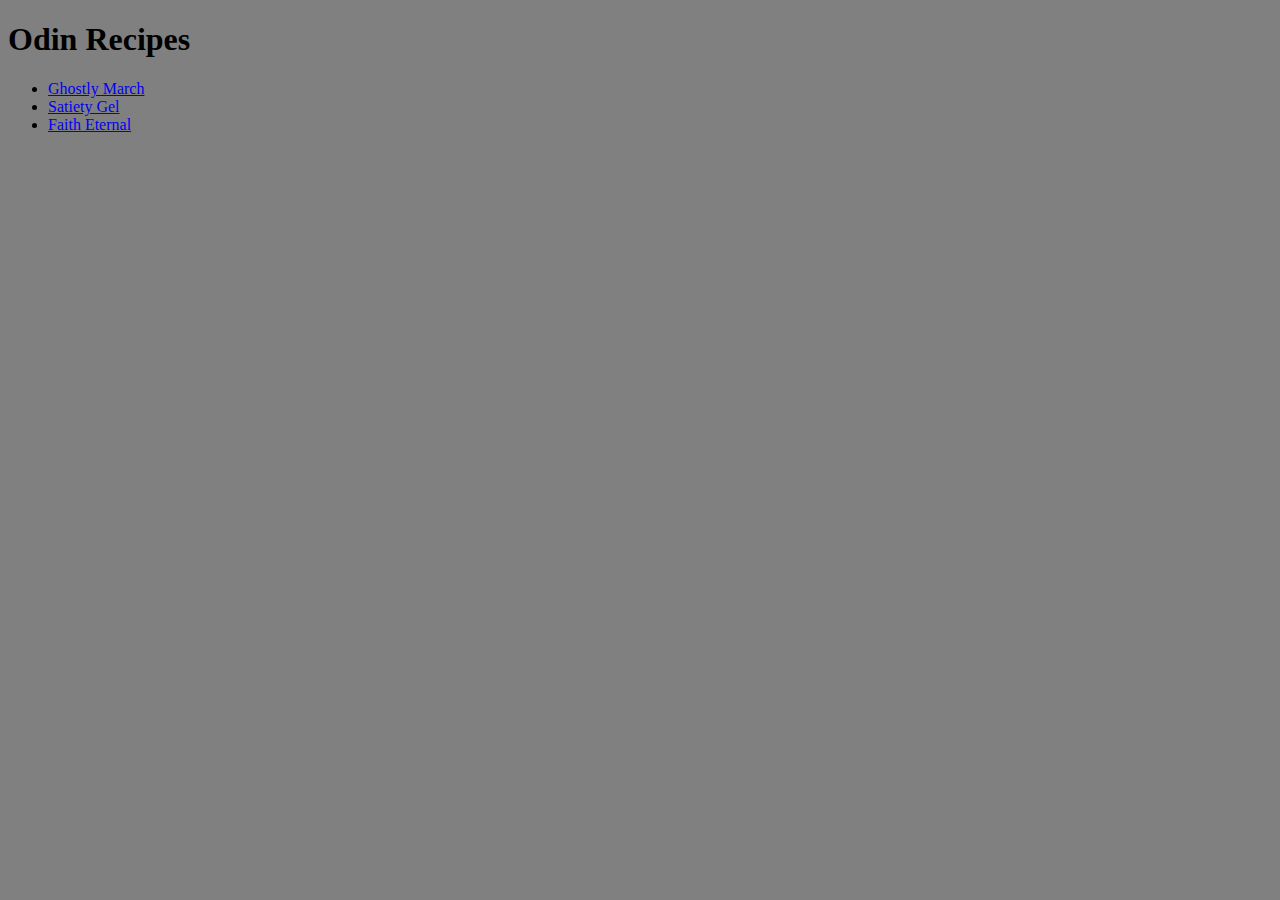
<file: index.html>
<!DOCTYPE html>
<html lang="en">
    <head>
        <meta charset="UTF-8">
        <title>Odin Recipes</title>
        <link rel="stylesheet" href="css/styles.css">
    </head>

    <body>
        <h1>Odin Recipes</h1>

        <ul>
            <li><a href="recipes/ghostly-march.html">Ghostly March</a></li>    
            <li><a href="recipes/satiety-gel.html">Satiety Gel</a></li>
            <li><a href="recipes/faith-eternal.html">Faith Eternal</a></li>
        </ul>
        
        
    </body>
</html>
</file>
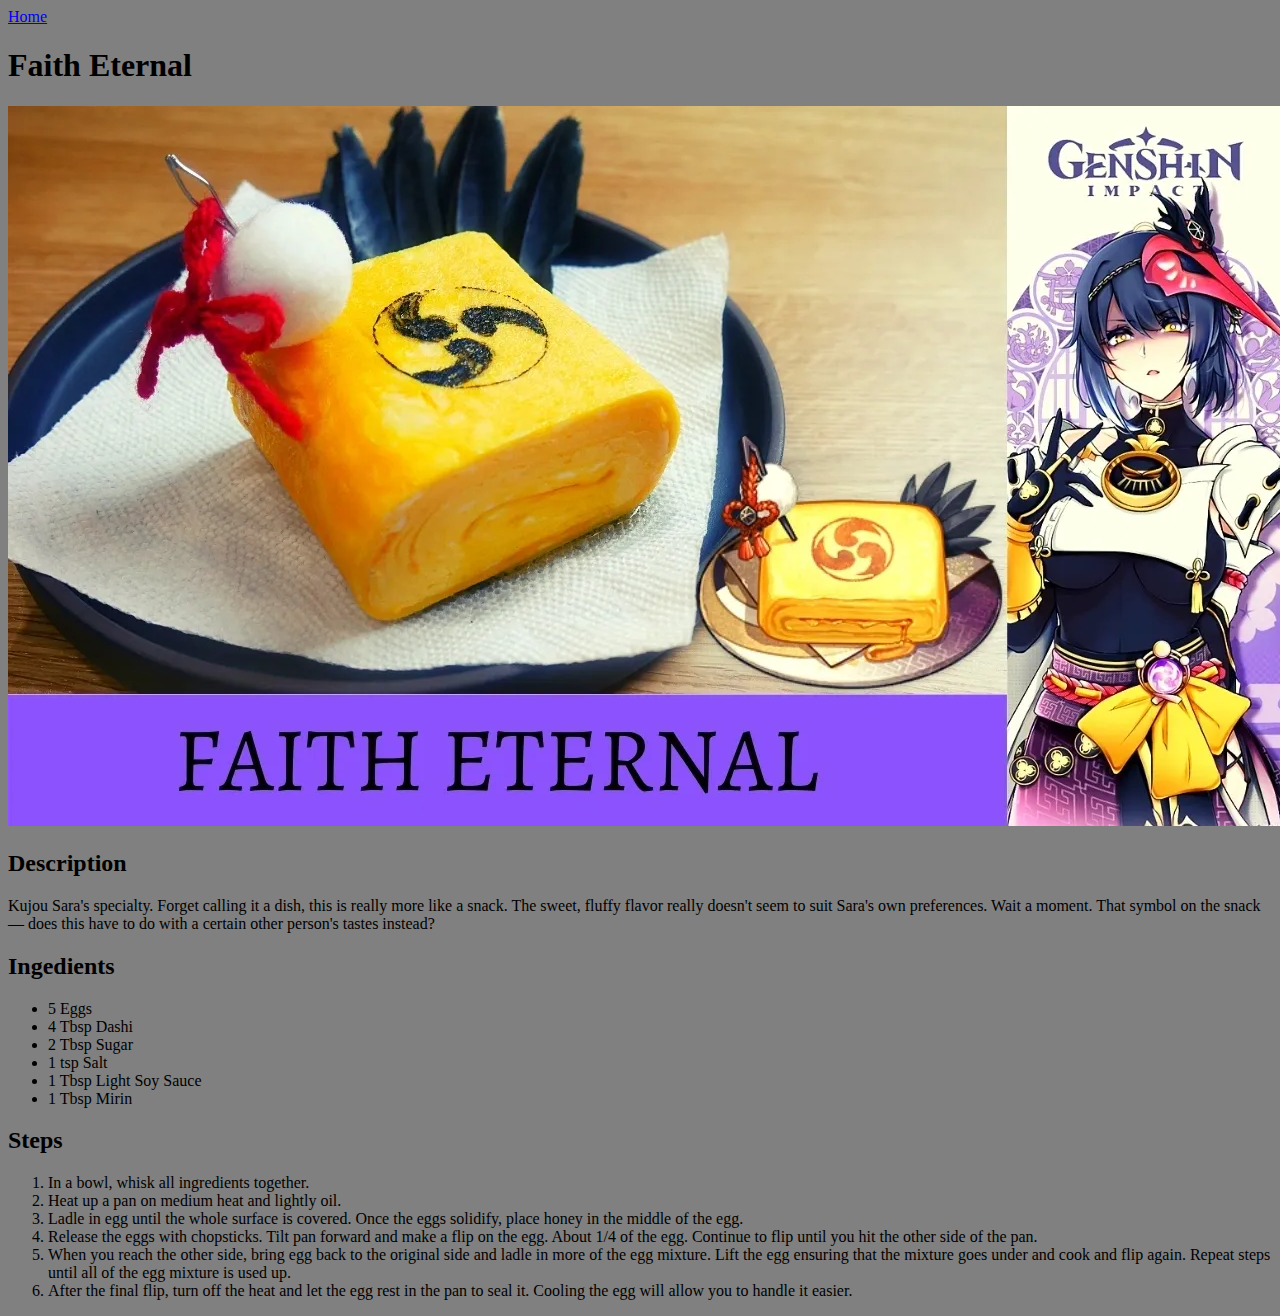
<file: recipes/faith-eternal.html>
<!DOCTYPE html>
<html lang="en">
    <head>
        <meta charset="UTF-8">
        <link rel="stylesheet" href="../css/styles.css">
        <title>Faith Eternal</title>
    </head>

    <body>
        <a href="../index.html">Home</a>
        <h1>Faith Eternal</h1>
        <img src="../images/faith-eternal.png" alt="Faith Eternal">

        <h2>Description</h2>
        <p>Kujou Sara's specialty. Forget calling it a dish, this is really more like a snack. The sweet, fluffy flavor really doesn't seem to suit Sara's own preferences. Wait a moment. That symbol on the snack — does this have to do with a certain other person's tastes instead?</p>
        
        <h2>Ingedients</h2>
        <ul>
            <li>5 Eggs</li>
            <li>4 Tbsp Dashi</li>
            <li>2 Tbsp Sugar</li>
            <li>1 tsp Salt</li>
            <li>1 Tbsp Light Soy Sauce</li>
            <li>1 Tbsp Mirin</li>
        </ul>
        
        <h2>Steps</h2>
        <ol>
            <li>In a bowl, whisk all ingredients together.</li>
            <li>Heat up a pan on medium heat and lightly oil.</li>
            <li>Ladle in egg until the whole surface is covered.  Once the eggs solidify, place honey in the middle of the egg.</li>
            <li>Release the eggs with chopsticks.  Tilt pan forward and make a flip on the egg.  About 1/4 of the egg.  Continue to flip until you hit the other side of the pan.</li>
            <li>When you reach the other side, bring egg back to the original side and ladle in more of the egg mixture.  Lift the egg ensuring that the mixture goes under and cook and flip again.  Repeat steps until all of the egg mixture is used up.</li>
            <li>After the final flip, turn off the heat and let the egg rest in the pan to seal it.  Cooling the egg will allow you to handle it easier.</li>
        </ol>
        
    </body>
</html>
</file>
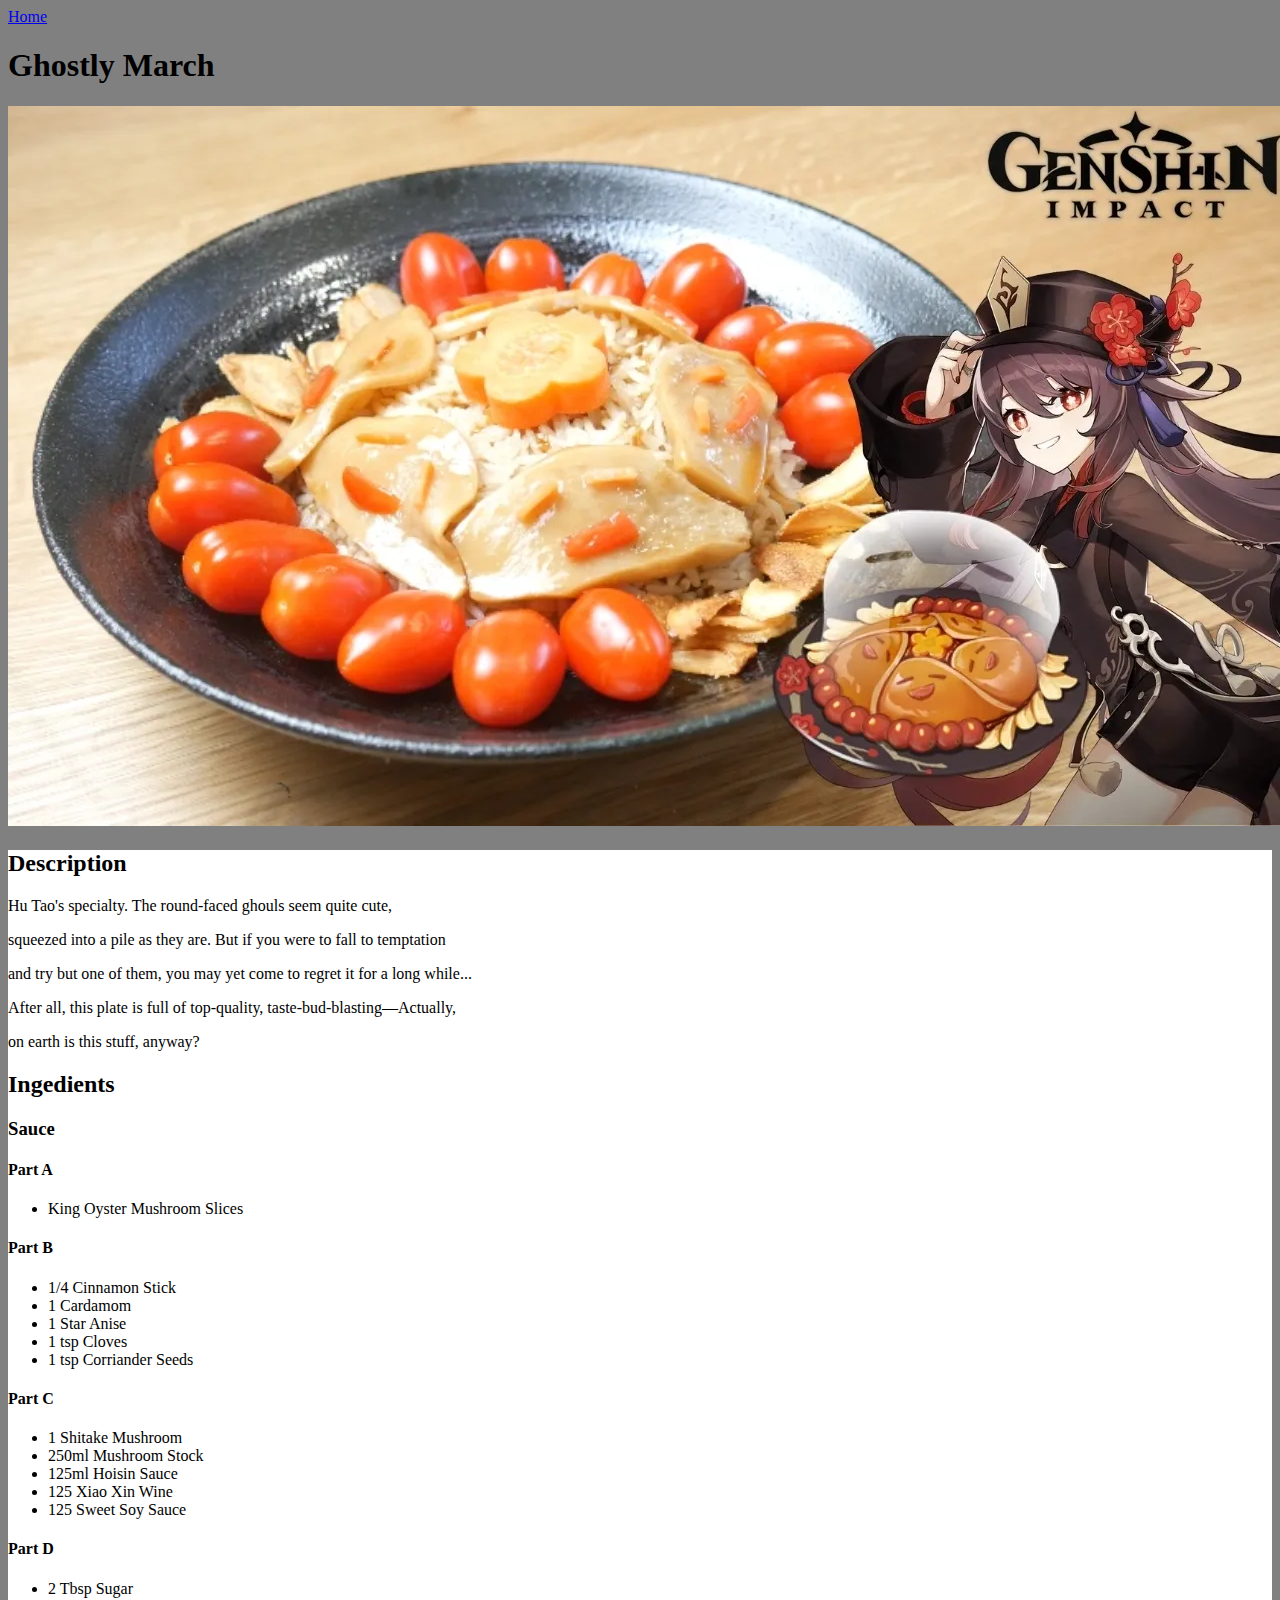
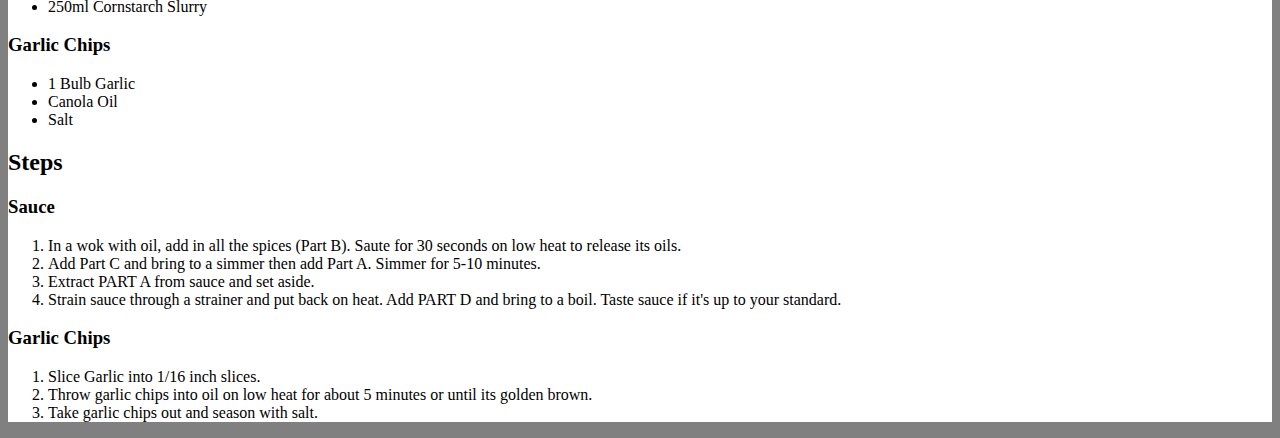
<file: recipes/ghostly-march.html>
<!DOCTYPE html>
<html lang="en">
    <head>
        <meta charset="UTF-8">
        <link rel="stylesheet" href="../css/styles.css">
        <title>Ghostly March</title>
    </head>
    
    <body>
        <a href="../index.html">Home</a>
        <h1>Ghostly March</h1>
        <img src="../images/ghostly-march.png">
        <div>
            <h2>Description</h2>
            <p>Hu Tao's specialty. The round-faced ghouls seem quite cute,</p> 
            <p>squeezed into a pile as they are. But if you were to fall to temptation</p> 
            <p>and try but one of them, you may yet come to regret it for a long while...</p>        
            <p>After all, this plate is full of top-quality, taste-bud-blasting—Actually,</p>
            <p>on earth is this stuff, anyway? </p>
    
            <h2>Ingedients</h2>
            <h3>Sauce</h3>
            <h4>Part A</h4>
            <ul>
                <li>King Oyster Mushroom Slices</li>
            </ul>
            <h4>Part B</h4>
            <ul>
                <li>1/4 Cinnamon Stick</li>
                <li>1 Cardamom</li>
                <li>1 Star Anise</li>
                <li>1 tsp Cloves</li>
                <li>1 tsp Corriander Seeds</li>
            </ul>
            <h4>Part C</h4>
            <ul>
                <li>1 Shitake Mushroom</li>
                <li>250ml Mushroom Stock</li>
                <li>125ml Hoisin Sauce</li>
                <li>125 Xiao Xin Wine</li>
                <li>125 Sweet Soy Sauce</li>
            </ul>
            <h4>Part D</h4>
            <ul>
                <li>2 Tbsp Sugar</li>
                <li>250ml Cornstarch Slurry</li>
            </ul>
    
            <h3>Garlic Chips</h3>
            <ul>
                <li>1 Bulb Garlic</li>
                <li>Canola Oil</li>
                <li>Salt</li>
            </ul>
    
            <h2>Steps</h2>
            
            <h3>Sauce</h3>
            <ol>
                <li>In a wok with oil, add in all the spices (Part B). Saute for 30 seconds on low heat to release its oils.</li>
                <li>Add Part C and bring to a simmer then add Part A. Simmer for 5-10 minutes.</li>
                <li>Extract PART A from sauce and set aside.</li>
                <li>Strain sauce through a strainer and put back on heat.  Add PART D and bring to a boil.  Taste sauce if it's up to your standard.</li>
            </ol>
    
            <h3>Garlic Chips</h3>
            <ol>
                <li>Slice Garlic into 1/16 inch slices.</li>
                <li>Throw garlic chips into oil on low heat for about 5 minutes or until its golden brown.</li>
                <li>Take garlic chips out and season with salt.</li>
            </ol>
        </div>
    </body>
</html>
</file>
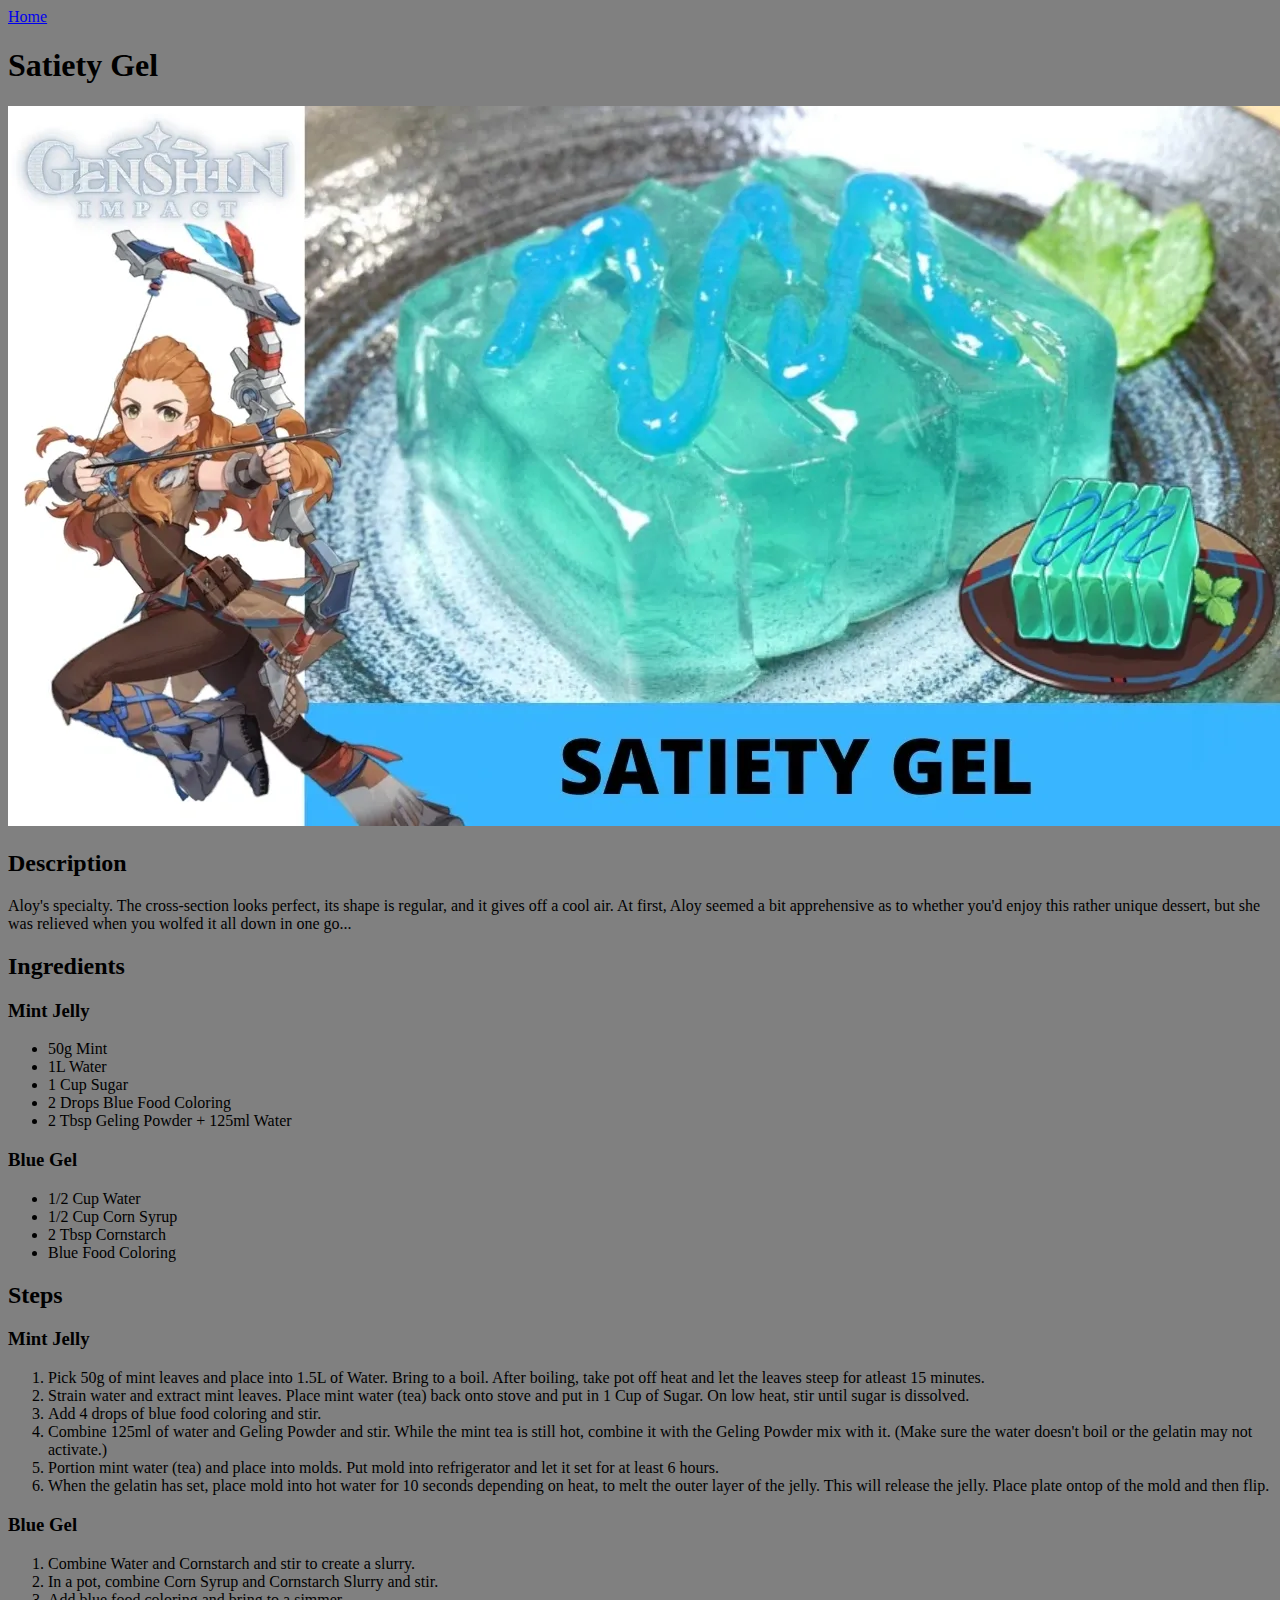
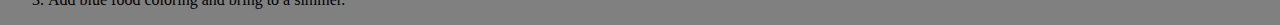
<file: recipes/satiety-gel.html>
<!DOCTYPE html>
<html lang="en">
    <head>
        <meta charset="UTF-8">
        <link rel="stylesheet" href="../css/styles.css">
        <title>Satiety Gel</title>
    </head>

    <body>
        <a href="../index.html">Home</a>
        <h1>Satiety Gel</h1>
        <img src="../images/satiety-gel.png">

        <h2>Description</h2>
        <p>Aloy's specialty. The cross-section looks perfect, its shape is regular, and it gives off a cool air. At first, Aloy seemed a bit apprehensive as to whether you'd enjoy this rather unique dessert, but she was relieved when you wolfed it all down in one go... </p>
        
        <h2>Ingredients</h2>

        <h3>Mint Jelly</h3>
        <ul>
            <li>50g Mint</li>
            <li>1L Water</li>
            <li>1 Cup Sugar</li>
            <li>2 Drops Blue Food Coloring</li>
            <li>2 Tbsp Geling Powder + 125ml Water</li>
        </ul>

        <h3>Blue Gel</h3>
        <ul>
            <li>1/2 Cup Water</li>
            <li>1/2 Cup Corn Syrup</li>
            <li>2 Tbsp Cornstarch</li>
            <li>Blue Food Coloring</li>
        </ul>

        <h2>Steps</h2>
        
        <h3>Mint Jelly</h3>
        <ol>
            <li>Pick 50g of mint leaves and place into 1.5L of Water.  Bring to a boil.  After boiling, take pot off heat and let the leaves steep for atleast 15 minutes.</li>
            <li>Strain water and extract mint leaves.  Place mint water (tea) back onto stove and put in 1 Cup of Sugar. On low heat, stir until sugar is dissolved. </li>
            <li>Add 4 drops of blue food coloring and stir.</li>
            <li>Combine 125ml of water and Geling Powder and stir.  While the mint tea is still hot, combine it with the Geling Powder mix with it.  (Make sure the water doesn't boil or the gelatin may not activate.)</li>
            <li>Portion mint water (tea) and place into molds. Put mold into refrigerator and let it set for at least 6 hours.</li>
            <li>When the gelatin has set, place mold into hot water for 10 seconds depending on heat, to melt the outer layer of the jelly.  This will release the jelly.  Place plate ontop of the mold and then flip.</li>
        </ol>

        <h3>Blue Gel</h3>
        <ol>
            <li>Combine Water and Cornstarch and stir to create a slurry.</li>
            <li>In a pot, combine Corn Syrup and Cornstarch Slurry and stir.</li>
            <li>Add blue food coloring and bring to a simmer.</li>
        </ol>
    </body>
</html>
</file>
<file: css/styles.css>
body {
    background-color: gray;
}

div {
    background-color: white;
}
</file>
